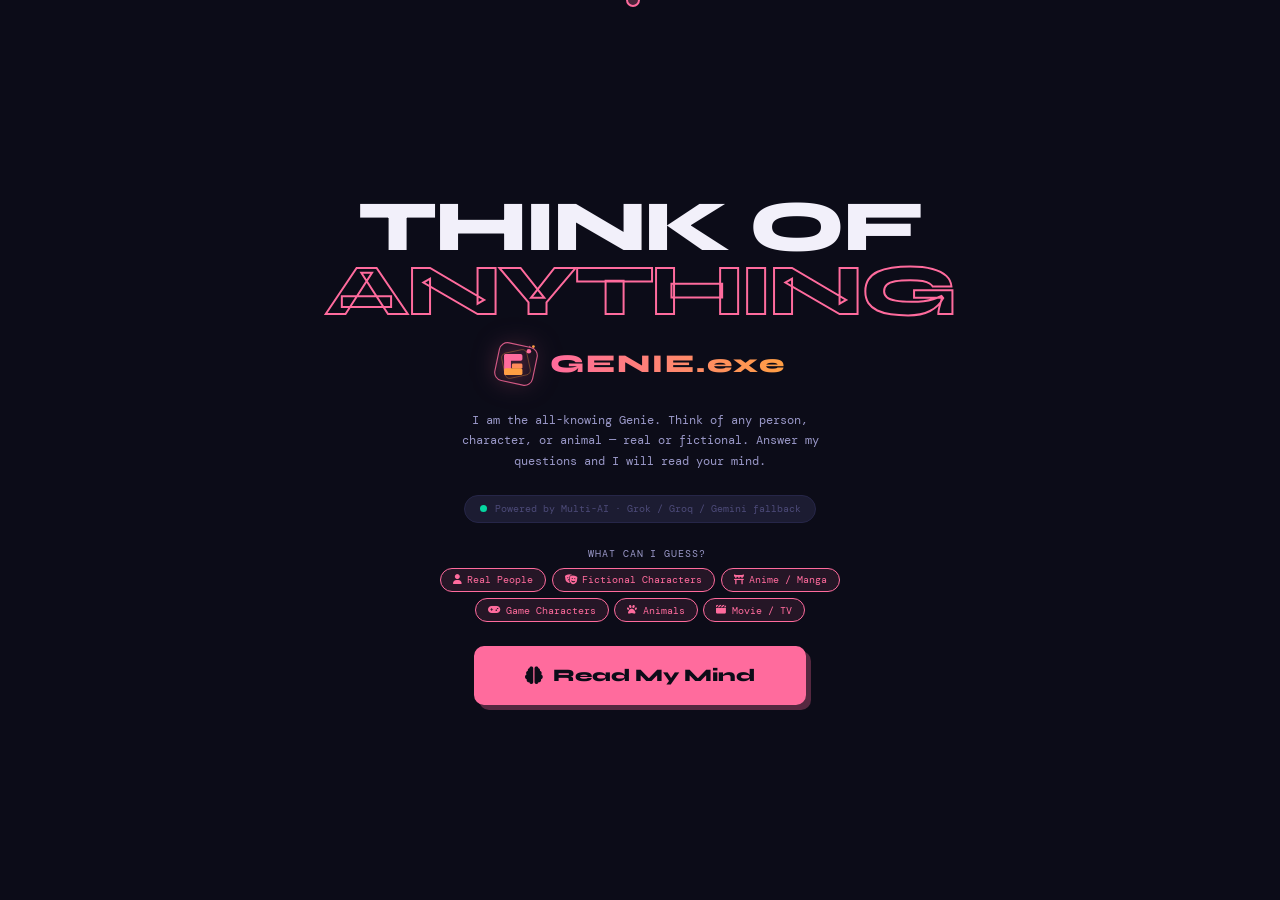
<file: public/index.html>
<!DOCTYPE html>
<html lang="en">
<head>
  <meta charset="UTF-8">
  <meta name="viewport" content="width=device-width, initial-scale=1.0">
  <title>GENIE.exe</title>
  <link rel="icon" type="image/svg+xml" href="data:image/svg+xml,%3Csvg xmlns='http://www.w3.org/2000/svg' viewBox='0 0 96 96'%3E%3Crect x='6' y='6' width='84' height='84' rx='18' transform='rotate(12 48 48)' fill='none' stroke='%23FF6B9D' stroke-width='3' opacity='.8'/%3E%3Crect x='20' y='20' width='56' height='56' rx='10' transform='rotate(-12 48 48)' fill='none' stroke='%23FF9F43' stroke-width='1.5' opacity='.45'/%3E%3Crect x='22' y='26' width='15' height='46' rx='4' fill='%23FF6B9D'/%3E%3Crect x='22' y='26' width='40' height='15' rx='4' fill='%23FF6B9D'/%3E%3Crect x='39' y='47' width='23' height='11' rx='3' fill='%23FF8C5A'/%3E%3Crect x='22' y='57' width='40' height='15' rx='4' fill='%23FF9F43'/%3E%3Ccircle cx='76' cy='20' r='5' fill='%23FF6B9D'/%3E%3Ccircle cx='86' cy='10' r='3' fill='%23FF9F43'/%3E%3C/svg%3E">
  <link rel="stylesheet" href="https://cdnjs.cloudflare.com/ajax/libs/font-awesome/6.5.1/css/all.min.css">
  <link href="https://fonts.googleapis.com/css2?family=Syne:wght@400;700;800&family=DM+Mono:wght@400;500;700&family=Outfit:wght@300;400;500;600&display=swap" rel="stylesheet">
  <link rel="stylesheet" href="style.css">
</head>
<body>
<div id="cursor"></div>

<!-- SHATTERED G LOGO — reusable symbol (no gradient refs inside symbol — use hardcoded hex) -->
<svg style="display:none">
  <symbol id="genie-mark" viewBox="0 0 96 96" fill="none" xmlns="http://www.w3.org/2000/svg">
    <!-- Outer rotated square frame -->
    <rect x="6" y="6" width="84" height="84" rx="18"
      transform="rotate(12 48 48)"
      fill="none" stroke="#FF6B9D" stroke-width="2.5" opacity=".8"/>
    <!-- Inner counter-rotated square -->
    <rect x="20" y="20" width="56" height="56" rx="10"
      transform="rotate(-12 48 48)"
      fill="none" stroke="#FF9F43" stroke-width="1.5" opacity=".45"/>
    <!-- G: left vertical bar -->
    <rect x="22" y="26" width="15" height="46" rx="4" fill="#FF6B9D"/>
    <!-- G: top horizontal bar -->
    <rect x="22" y="26" width="40" height="15" rx="4" fill="#FF6B9D"/>
    <!-- G: middle crossbar — slightly different tone -->
    <rect x="39" y="47" width="23" height="11" rx="3" fill="#FF8C5A"/>
    <!-- G: bottom horizontal bar -->
    <rect x="22" y="57" width="40" height="15" rx="4" fill="#FF9F43"/>
    <!-- Spark accent top-right -->
    <circle cx="76" cy="20" r="5" fill="#FF6B9D"/>
    <circle cx="86" cy="10" r="3" fill="#FF9F43"/>
    <circle cx="78" cy="10" r="1.8" fill="#FF6B9D" opacity=".6"/>
  </symbol>
</svg>

<!-- NAV -->
<nav>
  <a class="nav-brand" href="#">
    <svg class="genie-logo-svg" viewBox="0 0 96 96"><use href="#genie-mark"/></svg>
    <span class="nav-title">GENIE.exe</span>
  </a>
  <div class="nav-right">
    <span class="nav-badge">AI Mind Reader &middot; ANURAG.exe</span>
    <a class="nav-link" href="https://github.com/instai4" target="_blank"><i class="fa-brands fa-github"></i></a>
    <a class="nav-link" href="https://instai4.github.io/PORT-FOLIO/" target="_blank"><i class="fa-solid fa-globe"></i></a>
  </div>
</nav>

<!-- ENTRY SCREEN -->
<div id="entry">
  <!-- Entry logo is inline with the GENIE.exe title lockup below -->

  <div class="entry-title">
    THINK OF<br><span class="stroke">ANYTHING</span>
  </div>
  <!-- Inline logo + brand lockup below title -->
  <div style="display:flex;align-items:center;gap:.75rem;margin-top:-.4rem">
    <svg width="44" height="44" viewBox="0 0 96 96" style="filter:drop-shadow(0 0 12px rgba(255,107,157,.55))"><use href="#genie-mark"/></svg>
    <span style="font-family:'Syne',sans-serif;font-size:1.6rem;font-weight:800;letter-spacing:.08em;background:linear-gradient(90deg,#FF6B9D,#FF9F43);-webkit-background-clip:text;-webkit-text-fill-color:transparent;background-clip:text">GENIE.exe</span>
  </div>
  <p class="entry-sub">
    I am the all-knowing Genie. Think of any person, character, or animal —
    real or fictional. Answer my questions and I will read your mind.
  </p>

  <div class="powered-badge">
    <div class="dot"></div>
    Powered by Multi-AI &middot; Grok / Groq / Gemini fallback
  </div>

  <div class="cat-wrap">
    <span class="cat-label"><i class="fa-solid fa-grid-2"></i> &nbsp;What can I guess?</span>
    <div class="cat-chips">
      <div class="cat-chip on" data-c="real"><i class="fa-solid fa-user"></i> Real People</div>
      <div class="cat-chip on" data-c="fictional"><i class="fa-solid fa-masks-theater"></i> Fictional Characters</div>
      <div class="cat-chip on" data-c="anime"><i class="fa-solid fa-torii-gate"></i> Anime / Manga</div>
      <div class="cat-chip on" data-c="games"><i class="fa-solid fa-gamepad"></i> Game Characters</div>
      <div class="cat-chip on" data-c="animals"><i class="fa-solid fa-paw"></i> Animals</div>
      <div class="cat-chip on" data-c="movies"><i class="fa-solid fa-clapperboard"></i> Movie / TV</div>
    </div>
  </div>

  <button class="start-btn" onclick="startGame()">
    <i class="fa-solid fa-brain"></i> Read My Mind
  </button>
</div>

<!-- GAME -->
<div class="wrapper">
  <div id="game">

    <div class="game-topbar">
      <div class="gtb-left">
        <div class="gtb-stat">
          <div class="gtb-val" id="q-count">0</div>
          <div class="gtb-lbl">Questions</div>
        </div>
        <div class="gtb-sep"></div>
        <div class="gtb-stat">
          <div class="gtb-val" id="conf-val">0%</div>
          <div class="gtb-lbl">Confidence</div>
        </div>
      </div>
      <div class="gtb-category" id="cat-display">All Categories</div>
    </div>

    <!-- Progress bar label updated — no max limit shown -->
    <div class="progress-wrap">
      <div class="progress-top">
        <span class="prog-label"><i class="fa-solid fa-chart-line" style="margin-right:.3rem"></i>Progress</span>
        <span class="prog-val" id="prog-text">0 questions asked</span>
      </div>
      <div class="progress-bar">
        <div class="progress-fill" id="prog-fill" style="width:0%"></div>
      </div>
    </div>

    <!-- Genie avatar using geometric logo -->
    <div class="genie-wrap">
      <div class="genie-avatar" id="genie-face">
        <svg width="56" height="56" viewBox="0 0 96 96" id="genie-logo-game"><use href="#genie-mark"/></svg>
      </div>
      <span class="genie-name">&gt;_ GENIE.exe is reading your mind...</span>
    </div>

    <div class="thinking-wrap" id="thinking" style="display:none">
      <div class="thinking-dots"><span></span><span></span><span></span></div>
      <span id="thinking-txt">Consulting the cosmic database...</span>
    </div>

    <div class="bubble" id="bubble" style="display:none">
      <div class="bubble-text" id="bubble-text">...</div>
      <div class="bubble-sub" id="bubble-sub"></div>
    </div>

    <div class="answers" id="answers" style="display:none">
      <button class="ans-btn yes" onclick="answer('YES')"><i class="fa-solid fa-check"></i> Yes</button>
      <button class="ans-btn no" onclick="answer('NO')"><i class="fa-solid fa-xmark"></i> No</button>
      <button class="ans-btn prob" onclick="answer('PROBABLY')"><i class="fa-solid fa-circle-question"></i> Probably</button>
      <button class="ans-btn dontknow" onclick="answer('DONT_KNOW')"><i class="fa-solid fa-face-meh"></i> Don't Know</button>
    </div>

    <div class="result-card" id="result-card" style="display:none">
      <span class="result-icon" id="res-icon"><i class="fa-solid fa-wand-magic-sparkles"></i></span>
      <div class="result-title" id="res-title">MY GUESS IS...</div>
      <div class="result-guess" id="res-guess">...</div>
      <div class="result-stats">
        <div class="rstat">
          <div class="rstat-val" id="res-q">0</div>
          <div class="rstat-lbl">Questions</div>
        </div>
        <div class="rstat">
          <div class="rstat-val" id="res-conf">0%</div>
          <div class="rstat-lbl">Confidence</div>
        </div>
      </div>
      <p class="result-sub" id="res-sub">Was I right?</p>
      <div id="feedback-btns" style="display:flex;gap:.6rem;margin-top:1.2rem;justify-content:center;flex-wrap:wrap">
        <button class="ans-btn yes" style="max-width:160px" onclick="onCorrect()"><i class="fa-solid fa-check"></i> Yes, correct!</button>
        <button class="ans-btn no" style="max-width:160px" onclick="onWrong()"><i class="fa-solid fa-xmark"></i> No, wrong!</button>
      </div>
    </div>

    <div class="history" id="history" style="display:none">
      <div class="hist-label">&gt;_ Question log</div>
      <div id="hist-items"></div>
    </div>

    <div class="ctrl-row">
      <button class="ctrl-btn" onclick="restartGame()"><i class="fa-solid fa-rotate"></i> New Game</button>
      <button class="ctrl-btn" onclick="goToEntry()"><i class="fa-solid fa-sliders"></i> Settings</button>
      <button class="ctrl-btn" onclick="forceGuess()"><i class="fa-solid fa-brain"></i> Make Guess</button>
    </div>

  </div>
</div>

<div class="footer-bar">
  <span class="footer-credit">
    Built by <a href="https://instai4.github.io/PORT-FOLIO/" target="_blank">ANURAG RAJPUT</a>
    &middot; Data Science Student @ DBUU
  </span>
  <div class="footer-links">
    <a href="https://github.com/instai4" target="_blank"><i class="fa-brands fa-github"></i></a>
    <a href="https://www.linkedin.com/in/anurag-singh-43230a380/" target="_blank"><i class="fa-brands fa-linkedin"></i></a>
    <a href="https://instai4.github.io/PORT-FOLIO/" target="_blank"><i class="fa-solid fa-globe"></i></a>
  </div>
</div>
<script src="script.js"></script>
</body>
</html>
</file>
<file: public/style.css>
*,*::before,*::after{box-sizing:border-box;margin:0;padding:0}
    :root{
      --bg:#0C0C18;--bg2:#10101E;--card:#16162A;--surface:#1C1C32;
      --border:#262648;--border2:#34346A;
      --txt:#F2F0FA;--txt2:#9A98C8;--txt3:#4C4A78;
      --pink:#FF6B9D;--yellow:#FFE66D;--cyan:#4ECDC4;
      --green:#06D6A0;--orange:#FF9F43;--purple:#C084FC;--red:#FF4757;
      --ff:'Syne',sans-serif;--fb:'Outfit',sans-serif;--fm:'DM Mono',monospace;
      --spring:cubic-bezier(.34,1.56,.64,1);
    }
    html{scroll-behavior:smooth}
    body{
      font-family:var(--fb);background:var(--bg);color:var(--txt);
      min-height:100vh;cursor:none;overflow-x:hidden;
      display:flex;flex-direction:column;align-items:center;
    }
    body::before{content:'';position:fixed;inset:0;z-index:0;pointer-events:none;
      background-image:radial-gradient(rgba(255,255,255,.022) 1px,transparent 1px);
      background-size:30px 30px}
    body::after{content:'';position:fixed;inset:0;z-index:0;pointer-events:none;
      background:radial-gradient(ellipse 80% 50% at 50% 0%,rgba(255,107,157,.08),transparent 70%)}

    /* CURSOR */
    #cursor{pointer-events:none;position:fixed;z-index:9999;width:14px;height:14px;
      background:rgba(255,107,157,.25);border-radius:50%;border:2px solid var(--pink);
      transition:width .15s var(--spring),height .15s var(--spring),background .15s;
      transform:translate(-50%,-50%)}

    /* NAV */
    nav{position:fixed;top:0;left:0;right:0;z-index:200;height:58px;
      display:flex;align-items:center;justify-content:space-between;padding:0 2rem;
      background:rgba(12,12,24,.9);border-bottom:1px solid var(--border);backdrop-filter:blur(20px)}
    .nav-brand{display:flex;align-items:center;gap:.6rem;text-decoration:none}

    /* SHATTERED G LOGO */
    .genie-logo-svg{width:36px;height:36px;flex-shrink:0;
      filter:drop-shadow(0 0 8px rgba(255,107,157,.45));
      transition:filter .2s var(--spring)}
    .nav-brand:hover .genie-logo-svg{filter:drop-shadow(0 0 16px rgba(255,107,157,.75))}

    .nav-title{font-family:var(--ff);font-size:1rem;font-weight:800;
      background:linear-gradient(90deg,var(--pink),var(--orange));
      -webkit-background-clip:text;-webkit-text-fill-color:transparent;background-clip:text;
      letter-spacing:.04em}
    .nav-right{display:flex;align-items:center;gap:.5rem}
    .nav-badge{font-family:var(--fm);font-size:.58rem;color:var(--txt3);
      background:var(--surface);border:1px solid var(--border);padding:3px 8px;border-radius:20px}
    .nav-link{width:32px;height:32px;border-radius:7px;background:var(--surface);
      border:1px solid var(--border);display:flex;align-items:center;justify-content:center;
      color:var(--txt2);font-size:.8rem;text-decoration:none;cursor:pointer;
      transition:all .15s var(--spring)}
    .nav-link:hover{background:var(--border2);color:var(--txt);transform:scale(1.08)}

    .wrapper{position:relative;z-index:1;width:100%;max-width:680px;
      padding:80px 1.2rem 2rem;display:flex;flex-direction:column;align-items:center;gap:1.4rem}

    /* GENIE AVATAR - large version */
    .genie-wrap{display:flex;flex-direction:column;align-items:center;gap:.5rem;
      animation:genie-float 4s ease-in-out infinite}
    @keyframes genie-float{0%,100%{transform:translateY(0)}50%{transform:translateY(-10px)}}

    .genie-avatar-container{position:relative;width:100px;height:100px}
    .genie-avatar{width:100px;height:100px;border-radius:50%;
      
      border:3px solid var(--pink);
      box-shadow:0 0 30px rgba(255,107,157,.35),0 0 60px rgba(192,132,252,.15);
      display:flex;align-items:center;justify-content:center;
      position:relative;transition:all .3s var(--spring);overflow:hidden}
    .genie-avatar::before{content:'';position:absolute;inset:-6px;border-radius:50%;
      border:2px solid rgba(255,107,157,.2);
      animation:pulse-ring 2s ease-out infinite}
    @keyframes pulse-ring{0%{transform:scale(1);opacity:.6}100%{transform:scale(1.25);opacity:0}}
    .genie-avatar.thinking{animation:genie-think .6s ease-in-out infinite alternate}
    @keyframes genie-think{from{transform:scale(1)}to{transform:scale(1.06)}}
    .genie-avatar.win{box-shadow:0 0 40px rgba(6,214,160,.5)!important;border-color:var(--green)!important}
    .genie-avatar.lose{box-shadow:0 0 40px rgba(255,71,87,.4)!important;border-color:var(--red)!important}
    .genie-name{font-family:var(--fm);font-size:.65rem;color:var(--txt3);
      text-transform:uppercase;letter-spacing:.15em}

    /* BUBBLE */
    .bubble{background:var(--card);border:2px solid var(--border2);
      border-radius:16px 16px 16px 4px;padding:1.1rem 1.4rem;position:relative;
      box-shadow:4px 4px 0 var(--border);width:100%;
      animation:bubble-in .3s var(--spring)}
    @keyframes bubble-in{from{opacity:0;transform:translateY(8px) scale(.97)}to{opacity:1;transform:none}}
    .bubble::before{content:'';position:absolute;left:-10px;bottom:14px;
      border:6px solid transparent;border-right-color:var(--border2)}
    .bubble::after{content:'';position:absolute;left:-7px;bottom:15px;
      border:5px solid transparent;border-right-color:var(--card)}
    .bubble-text{font-family:var(--ff);font-size:1.15rem;font-weight:700;color:var(--txt);line-height:1.4}
    .bubble-sub{font-family:var(--fm);font-size:.65rem;color:var(--txt3);margin-top:.35rem}

    /* ANSWER BUTTONS */
    .answers{display:grid;grid-template-columns:1fr 1fr;gap:.6rem;width:100%}
    .ans-btn{padding:.85rem 1rem;border-radius:10px;border:2px solid var(--border2);
      background:var(--card);color:var(--txt);
      font-family:var(--ff);font-size:.9rem;font-weight:700;cursor:pointer;
      display:flex;align-items:center;justify-content:center;gap:.5rem;
      transition:all .18s var(--spring);box-shadow:3px 3px 0 var(--border)}
    .ans-btn:hover{transform:translate(-2px,-2px);box-shadow:5px 5px 0 var(--border2)}
    .ans-btn:active{transform:translate(2px,2px);box-shadow:1px 1px 0 var(--border)}
    .ans-btn.yes{border-color:var(--green)}
    .ans-btn.yes:hover{background:rgba(6,214,160,.12);border-color:var(--green);color:var(--green)}
    .ans-btn.no{border-color:var(--red)}
    .ans-btn.no:hover{background:rgba(255,71,87,.12);border-color:var(--red);color:var(--red)}
    .ans-btn.prob{border-color:var(--yellow)}
    .ans-btn.prob:hover{background:rgba(255,230,109,.12);border-color:var(--yellow);color:var(--yellow)}
    .ans-btn.dontknow{border-color:var(--txt3)}
    .ans-btn.dontknow:hover{background:rgba(154,152,200,.08);color:var(--txt2)}
    .ans-btn:disabled{opacity:.4;cursor:not-allowed;transform:none!important}

    /* PROGRESS — no max, shows questions asked */
    .progress-wrap{width:100%}
    .progress-top{display:flex;justify-content:space-between;align-items:center;margin-bottom:.4rem}
    .prog-label{font-family:var(--fm);font-size:.6rem;color:var(--txt3);text-transform:uppercase;letter-spacing:.1em}
    .prog-val{font-family:var(--fm);font-size:.7rem;color:var(--pink);font-weight:700}
    .progress-bar{height:6px;background:var(--surface);border-radius:3px;overflow:hidden;border:1px solid var(--border)}
    .progress-fill{height:100%;border-radius:3px;
      background:linear-gradient(90deg,var(--pink),var(--purple));
      transition:width .5s var(--spring);box-shadow:0 0 8px rgba(255,107,157,.4)}

    /* HISTORY */
    .history{width:100%;background:var(--card);border:1px solid var(--border);
      border-radius:10px;padding:.8rem 1rem;max-height:160px;overflow-y:auto}
    .history::-webkit-scrollbar{width:3px}
    .history::-webkit-scrollbar-thumb{background:var(--border2);border-radius:3px}
    .hist-label{font-family:var(--fm);font-size:.58rem;color:var(--txt3);
      text-transform:uppercase;letter-spacing:.12em;margin-bottom:.5rem}
    .hist-item{display:flex;align-items:flex-start;gap:.5rem;padding:.25rem 0;
      border-bottom:1px solid var(--border);font-family:var(--fm);font-size:.68rem;color:var(--txt2)}
    .hist-item:last-child{border-bottom:none}
    .hist-q{flex:1;line-height:1.4}
    .hist-a{font-weight:700;flex-shrink:0;font-size:.62rem;padding:1px 6px;border-radius:4px}
    .hist-a.yes{color:var(--green);background:rgba(6,214,160,.1)}
    .hist-a.no{color:var(--red);background:rgba(255,71,87,.1)}
    .hist-a.prob{color:var(--yellow);background:rgba(255,230,109,.1)}
    .hist-a.dk{color:var(--txt3);background:var(--surface)}

    /* RESULT CARD */
    .result-card{width:100%;background:var(--card);border:2px solid var(--border2);
      border-radius:16px;padding:2rem;text-align:center;
      box-shadow:6px 6px 0 var(--border);animation:bubble-in .4s var(--spring)}
    .result-icon{font-size:2.5rem;margin-bottom:.8rem;display:block;color:var(--pink)}
    .result-icon.win-icon{color:var(--green)}
    .result-icon.lose-icon{color:var(--red)}
    .result-title{font-family:var(--ff);font-size:1.5rem;font-weight:800;color:var(--txt);margin-bottom:.4rem}
    .result-title.win{color:var(--green)}
    .result-title.lose{color:var(--red)}
    .result-guess{font-family:var(--fm);font-size:1rem;font-weight:700;
      color:var(--pink);letter-spacing:.05em;margin:.6rem 0;
      padding:.6rem 1.2rem;background:rgba(255,107,157,.08);
      border:1px solid rgba(255,107,157,.2);border-radius:8px;display:inline-block}
    .result-sub{font-family:var(--fm);font-size:.7rem;color:var(--txt3);margin-top:.5rem;line-height:1.6}
    .result-stats{display:flex;justify-content:center;gap:1.5rem;margin:1rem 0}
    .rstat{text-align:center}
    .rstat-val{font-family:var(--ff);font-size:1.4rem;font-weight:800;color:var(--pink)}
    .rstat-lbl{font-family:var(--fm);font-size:.58rem;color:var(--txt3);text-transform:uppercase;letter-spacing:.1em}

    /* THINKING */
    .thinking-wrap{display:flex;align-items:center;gap:.6rem;
      font-family:var(--fm);font-size:.72rem;color:var(--txt3);
      padding:.6rem 1rem;background:var(--surface);border-radius:8px;border:1px solid var(--border)}
    .thinking-dots span{display:inline-block;width:5px;height:5px;border-radius:50%;
      background:var(--pink);margin:0 2px;animation:dot-bounce .8s ease-in-out infinite}
    .thinking-dots span:nth-child(2){animation-delay:.15s}
    .thinking-dots span:nth-child(3){animation-delay:.3s}
    @keyframes dot-bounce{0%,80%,100%{transform:scale(.6);opacity:.4}40%{transform:scale(1);opacity:1}}

    /* ENTRY SCREEN */
    #entry{position:fixed;inset:0;z-index:300;background:var(--bg);
      display:flex;flex-direction:column;align-items:center;justify-content:center;
      gap:1.5rem;padding:2rem;text-align:center;
      transition:opacity .5s ease,transform .5s ease}
    #entry.hide{opacity:0;pointer-events:none;transform:scale(1.04)}

    /* Large entry logo */
    .entry-logo{display:flex;align-items:center;justify-content:center;
      animation:genie-float 3s ease-in-out infinite}

    .entry-title{font-family:var(--ff);font-size:clamp(2.5rem,9vw,4.5rem);font-weight:800;
      text-transform:uppercase;letter-spacing:-.03em;line-height:.9}
    .entry-title .stroke{-webkit-text-stroke:2px var(--pink);color:transparent}
    .entry-sub{font-family:var(--fm);font-size:.75rem;color:var(--txt2);max-width:380px;line-height:1.7}

    .powered-badge{display:flex;align-items:center;gap:.5rem;
      font-family:var(--fm);font-size:.62rem;color:var(--txt3);
      background:var(--surface);border:1px solid var(--border);
      padding:.4rem .9rem;border-radius:20px}
    .powered-badge .dot{width:7px;height:7px;border-radius:50%;background:var(--green);
      animation:blink 1.5s step-end infinite}
    @keyframes blink{50%{opacity:0}}

    .cat-wrap{width:100%;max-width:480px}
    .cat-label{font-family:var(--fm);font-size:.6rem;color:var(--txt2);
      text-transform:uppercase;letter-spacing:.1em;margin-bottom:.5rem;display:block}
    .cat-chips{display:flex;flex-wrap:wrap;gap:.35rem;justify-content:center}
    .cat-chip{padding:.3rem .75rem;border-radius:20px;
      background:var(--card);border:1px solid var(--border2);
      font-family:var(--fm);font-size:.62rem;color:var(--txt2);
      cursor:pointer;transition:all .15s var(--spring);user-select:none;
      display:flex;align-items:center;gap:.35rem}
    .cat-chip:hover{border-color:var(--pink);color:var(--txt)}
    .cat-chip.on{background:rgba(255,107,157,.1);border-color:var(--pink);color:var(--pink)}

    .start-btn{padding:1rem 3rem;border-radius:10px;border:3px solid var(--pink);
      background:var(--pink);color:#0C0C18;
      font-family:var(--ff);font-size:1.1rem;font-weight:800;cursor:pointer;
      box-shadow:5px 5px 0 rgba(255,107,157,.3);transition:all .18s var(--spring);
      display:flex;align-items:center;gap:.6rem}
    .start-btn:hover{transform:translate(-2px,-2px);box-shadow:8px 8px 0 rgba(255,107,157,.3)}
    .start-btn:active{transform:translate(2px,2px);box-shadow:none}

    .ctrl-row{display:flex;gap:.5rem;width:100%}
    .ctrl-btn{flex:1;padding:.65rem;border-radius:8px;border:1px solid var(--border2);
      background:var(--surface);color:var(--txt2);
      font-family:var(--fm);font-size:.65rem;font-weight:700;cursor:pointer;
      display:flex;align-items:center;justify-content:center;gap:.35rem;
      transition:all .15s var(--spring);box-shadow:2px 2px 0 var(--border)}
    .ctrl-btn:hover{border-color:var(--pink);color:var(--pink);transform:translate(-1px,-1px);box-shadow:3px 3px 0 var(--border2)}

    #game{display:none;width:100%}

    .game-topbar{display:flex;align-items:center;justify-content:space-between;
      width:100%;background:var(--card);border:1px solid var(--border);
      border-radius:10px;padding:.7rem 1rem}
    .gtb-left{display:flex;align-items:center;gap:.8rem}
    .gtb-stat{text-align:center}
    .gtb-val{font-family:var(--ff);font-size:1.1rem;font-weight:800;color:var(--pink)}
    .gtb-lbl{font-family:var(--fm);font-size:.55rem;color:var(--txt3);text-transform:uppercase;letter-spacing:.08em}
    .gtb-sep{width:1px;height:30px;background:var(--border)}
    .gtb-category{font-family:var(--fm);font-size:.62rem;color:var(--cyan);
      background:rgba(78,205,196,.08);border:1px solid rgba(78,205,196,.2);
      padding:3px 10px;border-radius:20px}

    .footer-bar{position:relative;z-index:1;width:100%;max-width:680px;
      display:flex;align-items:center;justify-content:space-between;
      padding:.6rem 1.2rem;border-top:1px solid var(--border);flex-wrap:wrap;gap:.4rem;margin-top:auto}
    .footer-credit{font-family:var(--fm);font-size:.6rem;color:var(--txt3)}
    .footer-credit a{color:var(--pink);text-decoration:none;font-weight:600}
    .footer-links{display:flex;gap:.4rem}
    .footer-links a{width:26px;height:26px;border-radius:6px;background:var(--surface);
      border:1px solid var(--border);display:flex;align-items:center;justify-content:center;
      color:var(--txt3);font-size:.75rem;text-decoration:none;transition:all .12s var(--spring)}
    .footer-links a:hover{background:var(--pink);color:#fff;border-color:var(--pink)}

    ::-webkit-scrollbar{width:5px;height:5px}
    ::-webkit-scrollbar-track{background:transparent}
    ::-webkit-scrollbar-thumb{background:var(--border2);border-radius:3px}

    @media(max-width:480px){
      .answers{grid-template-columns:1fr 1fr}
      .ans-btn{font-size:.8rem;padding:.7rem .6rem}
    }
</file>
